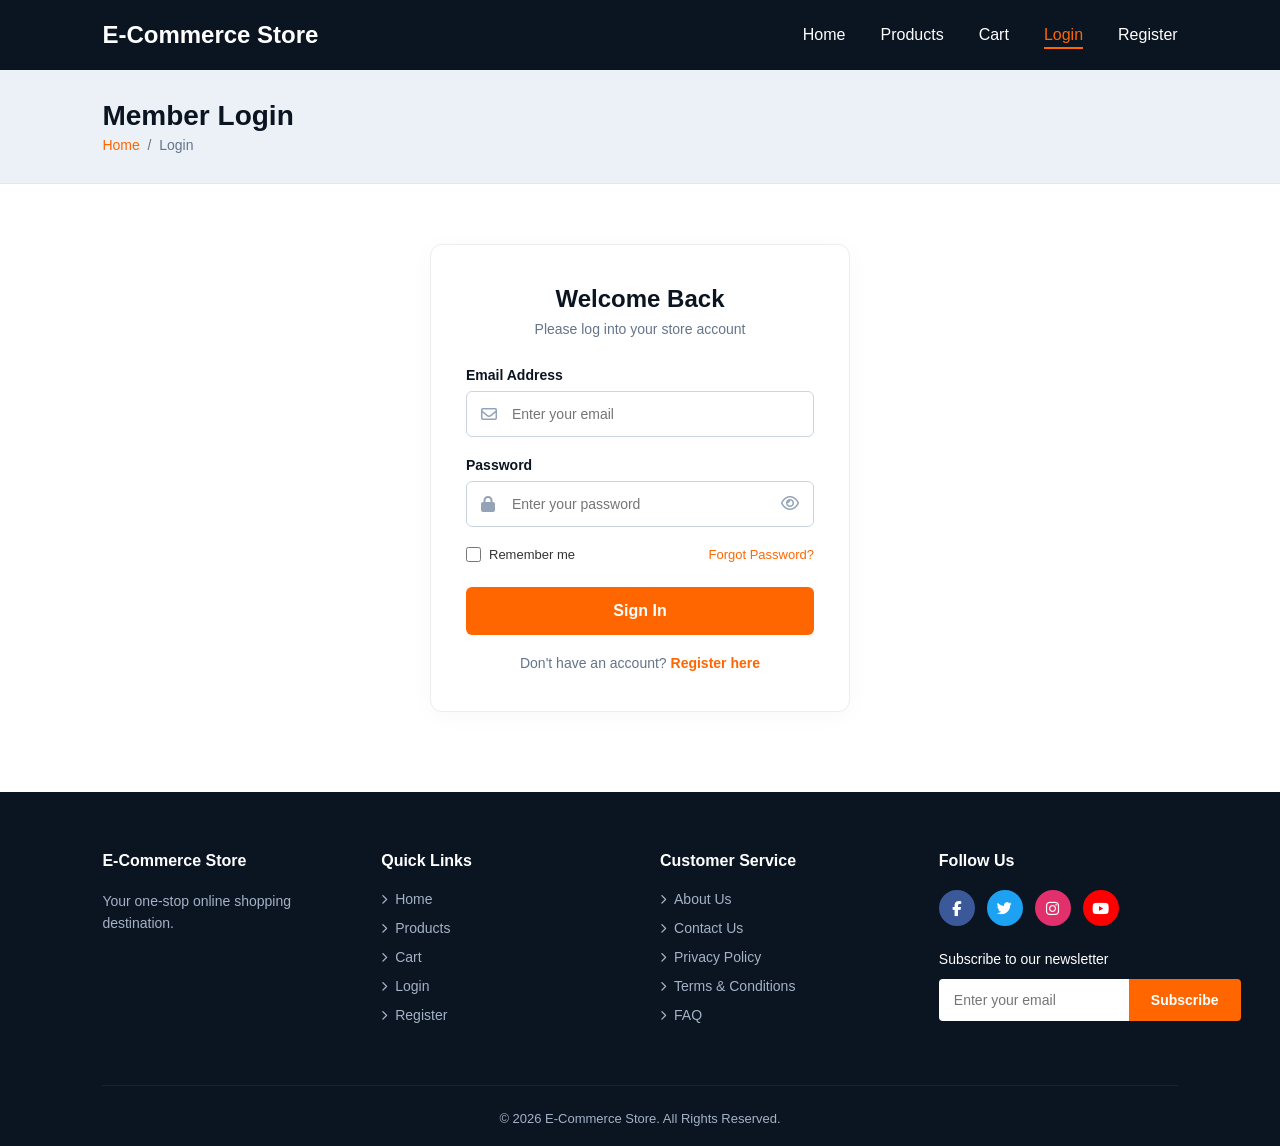
<file: login.html>
<!DOCTYPE html>
<html lang="en">
<head>
    <meta charset="UTF-8">
    <meta name="viewport" content="width=device-width, initial-scale=1.0">
    <title>Account Login - E-Commerce Store</title>
    <!-- Font Awesome for Social Media Icons, Chevron, & Form Fields -->
    <link rel="stylesheet" href="https://cdnjs.cloudflare.com/ajax/libs/font-awesome/6.4.0/css/all.min.css">
    
    <style>
        /* --- Reset & Global Configuration --- */
        * {
            margin: 0;
            padding: 0;
            box-sizing: border-box;
            font-family: Arial, sans-serif;
        }

        body {
            background-color: #ffffff;
            color: #000000;
        }

        .container {
            width: 100%;
            padding-left: 8%;
            padding-right: 8%;
        }

        /* --- Header / Navigation Bar --- */
        .main-header {
            background-color: #0b1421;
            height: 70px;
            display: flex;
            justify-content: space-between;
            align-items: center;
        }

        .main-header .brand-logo {
            color: #ffffff;
            font-size: 24px;
            font-weight: 700;
            text-decoration: none;
        }

        .main-nav ul {
            display: flex;
            list-style: none;
            gap: 35px;
        }

        .main-nav ul li a {
            color: #ffffff;
            text-decoration: none;
            font-size: 16px;
            font-weight: 500;
            padding-bottom: 6px;
            transition: color 0.2s ease;
            position: relative;
        }

        .main-nav ul li a.active-link {
            color: #ff6600;
        }
        
        .main-nav ul li a.active-link::after {
            content: '';
            position: absolute;
            left: 0;
            bottom: 0;
            width: 100%;
            height: 2px;
            background-color: #ff6600;
        }

        .main-nav ul li a:hover:not(.active-link) {
            color: #ff6600;
        }

        /* --- Breadcrumb Sub-Header Banner --- */
        .page-title-bar {
            background-color: #ebf1f6;
            padding-top: 30px;
            padding-bottom: 30px;
            border-bottom: 1px solid #e2e8f0;
        }

        .page-title-bar h1 {
            font-size: 28px;
            color: #0b1421;
            font-weight: 700;
            margin-bottom: 5px;
        }

        .breadcrumb {
            font-size: 14px;
            color: #64748b;
        }

        .breadcrumb a {
            color: #ff6600;
            text-decoration: none;
        }

        /* --- Login Box Content Layout --- */
        .login-wrapper {
            display: flex;
            align-items: center;
            justify-content: center;
            padding-top: 60px;
            padding-bottom: 80px;
            background-color: #ffffff;
        }

        .login-card {
            background: #ffffff;
            width: 100%;
            max-width: 420px;
            border-radius: 12px;
            padding: 40px 35px;
            border: 1px solid #ebedf0;
            box-shadow: 0 4px 25px rgba(0, 0, 0, 0.03);
        }

        .login-card h2 {
            font-size: 24px;
            color: #0b1421;
            font-weight: 700;
            margin-bottom: 8px;
            text-align: center;
        }

        .login-card .subtitle {
            font-size: 14px;
            color: #64748b;
            text-align: center;
            margin-bottom: 30px;
        }

        /* Input Form Elements Grouping */
        .form-group {
            margin-bottom: 20px;
            position: relative;
        }

        .form-group label {
            display: block;
            font-size: 14px;
            font-weight: 600;
            color: #0b1421;
            margin-bottom: 8px;
        }

        .input-icon-wrapper {
            position: relative;
            display: flex;
            align-items: center;
        }

        .input-icon-wrapper i.field-icon {
            position: absolute;
            left: 15px;
            color: #94a3b8;
            font-size: 16px;
        }

        .input-icon-wrapper input {
            width: 100%;
            height: 46px;
            padding: 0 15px 0 45px;
            border: 1px solid #cbd5e1;
            border-radius: 6px;
            font-size: 14px;
            color: #333333;
            outline: none;
            transition: border-color 0.2s ease;
        }

        .input-icon-wrapper input:focus {
            border-color: #ff6600;
        }

        /* Toggle password eye controller rules */
        .toggle-password {
            position: absolute;
            right: 15px;
            color: #94a3b8;
            cursor: pointer;
            font-size: 16px;
            background: none;
            border: none;
            outline: none;
        }

        .toggle-password:hover {
            color: #333333;
        }

        /* Help Options Row layout */
        .form-options {
            display: flex;
            justify-content: space-between;
            align-items: center;
            margin-bottom: 25px;
            font-size: 13px;
        }

        .remember-me {
            display: flex;
            align-items: center;
            cursor: pointer;
            color: #333333;
        }

        .remember-me input {
            margin-right: 8px;
            accent-color: #ff6600;
            width: 15px;
            height: 15px;
            cursor: pointer;
        }

        .forgot-pass-link {
            color: #ff6600;
            text-decoration: none;
            font-weight: 500;
        }

        .forgot-pass-link:hover {
            text-decoration: underline;
        }

        .login-submit-btn {
            background-color: #ff6600;
            color: #ffffff;
            width: 100%;
            height: 48px;
            border: none;
            border-radius: 6px;
            font-size: 16px;
            font-weight: 700;
            cursor: pointer;
            transition: background-color 0.2s ease;
            margin-bottom: 20px;
        }

        .login-submit-btn:hover {
            background-color: #e05b00;
        }

        .register-redirect {
            text-align: center;
            font-size: 14px;
            color: #64748b;
        }

        .register-redirect a {
            color: #ff6600;
            text-decoration: none;
            font-weight: 600;
        }

        .register-redirect a:hover {
            text-decoration: underline;
        }

        /* --- Footer Framework --- */
        .site-footer {
            background-color: #0b1421;
            color: #a3b2c6;
            padding-top: 60px;
            padding-bottom: 20px;
        }

        .footer-columns-wrapper {
            display: flex;
            justify-content: space-between;
            flex-wrap: wrap;
            gap: 40px;
            margin-bottom: 50px;
        }

        .footer-column {
            flex: 1;
            min-width: 220px;
        }

        .footer-column h4 {
            color: #ffffff;
            font-size: 16px;
            font-weight: 700;
            margin-bottom: 20px;
        }

        .footer-column p {
            font-size: 14px;
            line-height: 1.6;
        }

        .footer-column ul {
            list-style: none;
        }

        .footer-column ul li {
            margin-bottom: 12px;
            font-size: 14px;
        }

        .footer-column ul li a {
            color: #a3b2c6;
            text-decoration: none;
            transition: color 0.2s ease;
            display: inline-flex;
            align-items: center;
        }

        .footer-column ul li a:hover {
            color: #ffffff;
        }

        .footer-column ul li a i {
            font-size: 10px;
            margin-right: 8px;
        }

        .social-media-bar {
            display: flex;
            gap: 12px;
            margin-bottom: 25px;
        }

        .social-media-bar a {
            width: 36px;
            height: 36px;
            border-radius: 50%;
            display: flex;
            align-items: center;
            justify-content: center;
            color: #ffffff;
            text-decoration: none;
            font-size: 15px;
            transition: filter 0.2s ease;
        }

        .social-media-bar a:hover {
            filter: brightness(1.2);
        }

        .brand-facebook  { background-color: #3b5998; }
        .brand-twitter   { background-color: #1da1f2; }
        .brand-instagram { background-color: #e1306c; }
        .brand-youtube   { background-color: #ff0000; }

        .newsletter-label {
            font-size: 14px;
            color: #ffffff;
            margin-bottom: 12px;
            display: block;
        }

        .newsletter-form-container {
            display: flex;
            height: 42px;
        }

        .newsletter-form-container input[type="email"] {
            flex: 1;
            border: none;
            border-radius: 4px 0 0 4px;
            padding-left: 15px;
            font-size: 14px;
            outline: none;
            color: #333333;
        }

        .newsletter-form-container button {
            background-color: #ff6600;
            color: #ffffff;
            font-weight: 700;
            border: none;
            padding: 0 22px;
            border-radius: 0 4px 4px 0;
            cursor: pointer;
            font-size: 14px;
            transition: background-color 0.2s ease;
        }

        .newsletter-form-container button:hover {
            background-color: #e05b00;
        }

        .footer-copyright-bar {
            text-align: center;
            border-top: 1px solid rgba(255, 255, 255, 0.06);
            padding-top: 25px;
            font-size: 13px;
            color: #a3b2c6;
        }

        /* --- Media Queries --- */
        @media (max-width: 767px) {
            .main-header {
                flex-direction: column;
                height: auto;
                padding-top: 20px;
                padding-bottom: 20px;
                gap: 15px;
            }
            .main-nav ul {
                gap: 20px;
            }
        }
    </style>
</head>
<body>

    <!-- Top Navigation Header -->
    <header class="main-header container">
        <a href="index.html" class="brand-logo">E-Commerce Store</a>
        <nav class="main-nav">
            <ul>
                <li><a href="index.html">Home</a></li>
                <li><a href="products.html">Products</a></li>
                <li><a href="cart.html">Cart</a></li>
                <li><a href="login.html" class="active-link">Login</a></li>
                <li><a href="#">Register</a></li>
            </ul>
        </nav>
    </header>

    <!-- Sub-Header Title Banner -->
    <section class="page-title-bar container">
        <h1>Member Login</h1>
        <div class="breadcrumb"><a href="index.html">Home</a> &nbsp;/&nbsp; Login</div>
    </section>

    <!-- Main Content Card wrapper -->
    <main class="login-wrapper container">
        <div class="login-card">
            <h2>Welcome Back</h2>
            <p class="subtitle">Please log into your store account</p>
            
            <!-- Login Form -->
            <form id="login-form">
                
                <!-- Email Entry Field -->
                <div class="form-group">
                    <label for="user-email">Email Address</label>
                    <div class="input-icon-wrapper">
                        <i class="fa-regular fa-envelope field-icon"></i>
                        <input type="email" id="user-email" placeholder="Enter your email" required>
                    </div>
                </div>

                <!-- Password Entry Field -->
                <div class="form-group">
                    <label for="user-password">Password</label>
                    <div class="input-icon-wrapper">
                        <i class="fa-solid fa-lock field-icon"></i>
                        <input type="password" id="user-password" placeholder="Enter your password" required>
                        <button type="button" class="toggle-password" id="eye-toggle" onclick="togglePasswordVisibility()">
                            <i class="fa-regular fa-eye" id="eye-icon"></i>
                        </button>
                    </div>
                </div>

                <!-- Options and Help Links row -->
                <div class="form-options">
                    <label class="remember-me">
                        <input type="checkbox"> Remember me
                    </label>
                    <a href="#" class="forgot-pass-link" onclick="alert('Password recovery link sent to your email!');">Forgot Password?</a>
                </div>

                <!-- Submit Button -->
                <button type="submit" class="login-submit-btn">Sign In</button>

                <!-- Registration Forwarder Subtext -->
                <p class="register-redirect">Don't have an account? <a href="#">Register here</a></p>

            </form>
        </div>
    </main>

    <!-- Footer Bar Links and Newsletter Subscriptions -->
    <footer class="site-footer container">
        <div class="footer-columns-wrapper">
            
            <div class="footer-column">
                <h4>E-Commerce Store</h4>
                <p>Your one-stop online shopping destination.</p>
            </div>

            <div class="footer-column">
                <h4>Quick Links</h4>
                <ul>
                    <li><a href="index.html"><i class="fa-solid fa-chevron-right"></i> Home</a></li>
                    <li><a href="products.html"><i class="fa-solid fa-chevron-right"></i> Products</a></li>
                    <li><a href="cart.html"><i class="fa-solid fa-chevron-right"></i> Cart</a></li>
                    <li><a href="login.html"><i class="fa-solid fa-chevron-right"></i> Login</a></li>
                    <li><a href="#"><i class="fa-solid fa-chevron-right"></i> Register</a></li>
                </ul>
            </div>

            <div class="footer-column">
                <h4>Customer Service</h4>
                <ul>
                    <li><a href="#"><i class="fa-solid fa-chevron-right"></i> About Us</a></li>
                    <li><a href="#"><i class="fa-solid fa-chevron-right"></i> Contact Us</a></li>
                    <li><a href="#"><i class="fa-solid fa-chevron-right"></i> Privacy Policy</a></li>
                    <li><a href="#"><i class="fa-solid fa-chevron-right"></i> Terms & Conditions</a></li>
                    <li><a href="#"><i class="fa-solid fa-chevron-right"></i> FAQ</a></li>
                </ul>
            </div>

            <div class="footer-column">
                <h4>Follow Us</h4>
                <div class="social-media-bar">
                    <a href="#" class="brand-facebook"><i class="fa-brands fa-facebook-f"></i></a>
                    <a href="#" class="brand-twitter"><i class="fa-brands fa-twitter"></i></a>
                    <a href="#" class="brand-instagram"><i class="fa-brands fa-instagram"></i></a>
                    <a href="#" class="brand-youtube"><i class="fa-brands fa-youtube"></i></a>
                </div>
                <label class="newsletter-label">Subscribe to our newsletter</label>
                <form class="newsletter-form-container" onsubmit="event.preventDefault(); alert('Thank you for subscribing!');">
                    <input type="email" placeholder="Enter your email" required>
                    <button type="submit">Subscribe</button>
                </form>
            </div>

        </div>

        <div class="footer-copyright-bar">
            &copy; 2026 E-Commerce Store. All Rights Reserved.
        </div>
    </footer>

    <!-- JavaScript For Password Toggle and Direct Redirect Logic -->
    <script>
        // Password Visibility Toggle
        function togglePasswordVisibility() {
            const passwordInput = document.getElementById('user-password');
            const eyeIcon = document.getElementById('eye-icon');

            if (passwordInput.type === 'password') {
                passwordInput.type = 'text';
                eyeIcon.classList.remove('fa-eye');
                eyeIcon.classList.add('fa-eye-slash');
            } else {
                passwordInput.type = 'password';
                eyeIcon.classList.remove('fa-eye-slash');
                eyeIcon.classList.add('fa-eye');
            }
        }

        // Direct Redirect Logic (ఎలాంటి కండిషన్స్ లేకుండా హోమ్ పేజీకి వెళ్తుంది)
        document.getElementById('login-form').addEventListener('submit', function(event) {
            event.preventDefault(); // పేజీ రీలోడ్ అవ్వకుండా ఆపుతుంది
            
            // అలర్ట్ మెసేజ్ చూపిస్తుంది
            alert('Login Successful! Redirecting to Home Page...');
            
            // నేరుగా మెయిన్ పేజీ (index.html) కి రీడైరెక్ట్ అవుతుంది
            window.location.href = 'index.html'; 
        });
    </script>
</body>
</html>
</file>
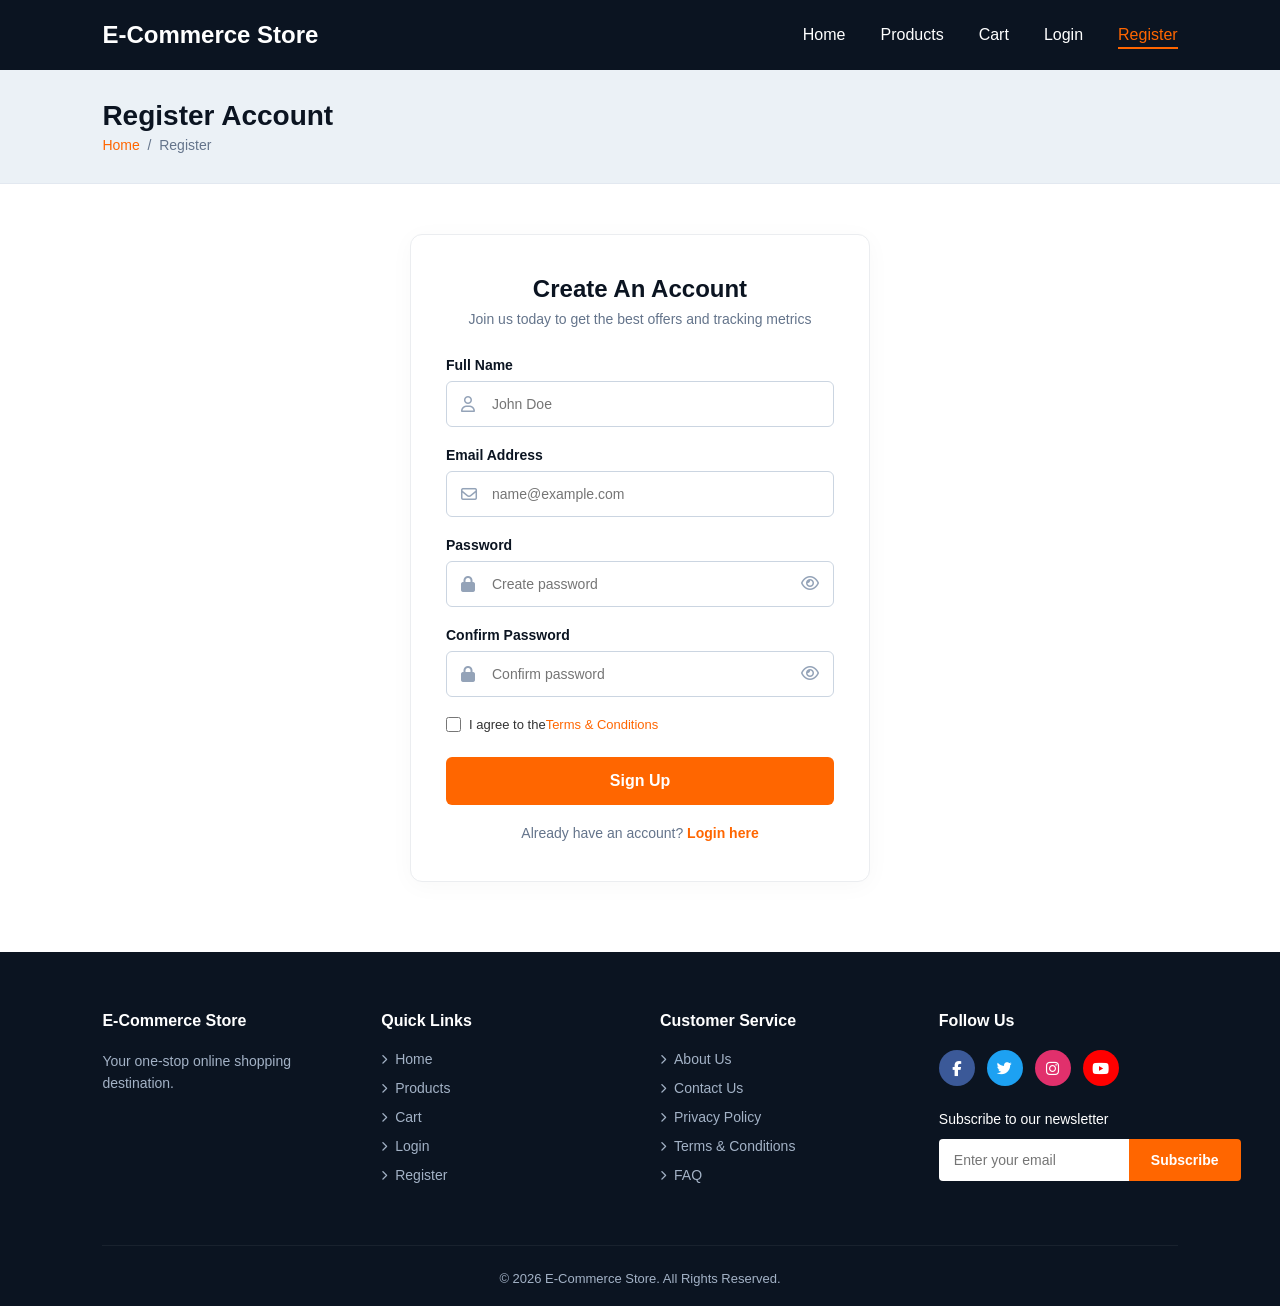
<file: register.html>
<!DOCTYPE html>
<html lang="en">
<head>
    <meta charset="UTF-8">
    <meta name="viewport" content="width=device-width, initial-scale=1.0">
    <title>Create Account - E-Commerce Store</title>
    <!-- Font Awesome for Social Media Icons, Chevron, & Form Fields -->
    <link rel="stylesheet" href="https://cdnjs.cloudflare.com/ajax/libs/font-awesome/6.4.0/css/all.min.css">
    
    <style>
        /* --- Reset & Global Configuration --- */
        * {
            margin: 0;
            padding: 0;
            box-sizing: border-box;
            font-family: Arial, sans-serif;
        }

        body {
            background-color: #ffffff;
            color: #000000;
        }

        .container {
            width: 100%;
            padding-left: 8%;
            padding-right: 8%;
        }

        /* --- Header / Navigation Bar --- */
        .main-header {
            background-color: #0b1421;
            height: 70px;
            display: flex;
            justify-content: space-between;
            align-items: center;
        }

        .main-header .brand-logo {
            color: #ffffff;
            font-size: 24px;
            font-weight: 700;
            text-decoration: none;
        }

        .main-nav ul {
            display: flex;
            list-style: none;
            gap: 35px;
        }

        .main-nav ul li a {
            color: #ffffff;
            text-decoration: none;
            font-size: 16px;
            font-weight: 500;
            padding-bottom: 6px;
            transition: color 0.2s ease;
            position: relative;
        }

        .main-nav ul li a.active-link {
            color: #ff6600;
        }
        
        .main-nav ul li a.active-link::after {
            content: '';
            position: absolute;
            left: 0;
            bottom: 0;
            width: 100%;
            height: 2px;
            background-color: #ff6600;
        }

        .main-nav ul li a:hover:not(.active-link) {
            color: #ff6600;
        }

        /* --- Breadcrumb Sub-Header Banner --- */
        .page-title-bar {
            background-color: #ebf1f6;
            padding-top: 30px;
            padding-bottom: 30px;
            border-bottom: 1px solid #e2e8f0;
        }

        .page-title-bar h1 {
            font-size: 28px;
            color: #0b1421;
            font-weight: 700;
            margin-bottom: 5px;
        }

        .breadcrumb {
            font-size: 14px;
            color: #64748b;
        }

        .breadcrumb a {
            color: #ff6600;
            text-decoration: none;
        }

        /* --- Register Box Content Layout --- */
        .register-wrapper {
            display: flex;
            align-items: center;
            justify-content: center;
            padding-top: 50px;
            padding-bottom: 70px;
            background-color: #ffffff;
        }

        .register-card {
            background: #ffffff;
            width: 100%;
            max-width: 460px;
            border-radius: 12px;
            padding: 40px 35px;
            border: 1px solid #ebedf0;
            box-shadow: 0 4px 25px rgba(0, 0, 0, 0.03);
        }

        .register-card h2 {
            font-size: 24px;
            color: #0b1421;
            font-weight: 700;
            margin-bottom: 8px;
            text-align: center;
        }

        .register-card .subtitle {
            font-size: 14px;
            color: #64748b;
            text-align: center;
            margin-bottom: 30px;
        }

        /* Input Form Elements Grouping */
        .form-group {
            margin-bottom: 20px;
            position: relative;
        }

        .form-group label {
            display: block;
            font-size: 14px;
            font-weight: 600;
            color: #0b1421;
            margin-bottom: 8px;
        }

        .input-icon-wrapper {
            position: relative;
            display: flex;
            align-items: center;
        }

        .input-icon-wrapper i.field-icon {
            position: absolute;
            left: 15px;
            color: #94a3b8;
            font-size: 16px;
        }

        .input-icon-wrapper input {
            width: 100%;
            height: 46px;
            padding: 0 15px 0 45px;
            border: 1px solid #cbd5e1;
            border-radius: 6px;
            font-size: 14px;
            color: #333333;
            outline: none;
            transition: border-color 0.2s ease;
        }

        .input-icon-wrapper input:focus {
            border-color: #ff6600;
        }

        .toggle-password {
            position: absolute;
            right: 15px;
            color: #94a3b8;
            cursor: pointer;
            font-size: 16px;
            background: none;
            border: none;
            outline: none;
        }

        .toggle-password:hover {
            color: #333333;
        }

        /* Error message styling */
        .error-message {
            color: #ef4444;
            font-size: 13px;
            margin-bottom: 15px;
            text-align: center;
            display: none;
        }

        /* Terms and conditions checkbox row layout */
        .terms-condition {
            display: flex;
            align-items: center;
            margin-bottom: 25px;
            font-size: 13px;
            color: #333333;
            cursor: pointer;
        }

        .terms-condition input {
            margin-right: 8px;
            accent-color: #ff6600;
            width: 15px;
            height: 15px;
            cursor: pointer;
        }

        .terms-condition a {
            color: #ff6600;
            text-decoration: none;
        }

        .terms-condition a:hover {
            text-decoration: underline;
        }

        .register-submit-btn {
            background-color: #ff6600;
            color: #ffffff;
            width: 100%;
            height: 48px;
            border: none;
            border-radius: 6px;
            font-size: 16px;
            font-weight: 700;
            cursor: pointer;
            transition: background-color 0.2s ease;
            margin-bottom: 20px;
        }

        .register-submit-btn:hover {
            background-color: #e05b00;
        }

        .login-redirect {
            text-align: center;
            font-size: 14px;
            color: #64748b;
        }

        .login-redirect a {
            color: #ff6600;
            text-decoration: none;
            font-weight: 600;
        }

        .login-redirect a:hover {
            text-decoration: underline;
        }

        /* --- Footer Framework --- */
        .site-footer {
            background-color: #0b1421;
            color: #a3b2c6;
            padding-top: 60px;
            padding-bottom: 20px;
        }

        .footer-columns-wrapper {
            display: flex;
            justify-content: space-between;
            flex-wrap: wrap;
            gap: 40px;
            margin-bottom: 50px;
        }

        .footer-column {
            flex: 1;
            min-width: 220px;
        }

        .footer-column h4 {
            color: #ffffff;
            font-size: 16px;
            font-weight: 700;
            margin-bottom: 20px;
        }

        .footer-column p {
            font-size: 14px;
            line-height: 1.6;
        }

        .footer-column ul {
            list-style: none;
        }

        .footer-column ul li {
            margin-bottom: 12px;
            font-size: 14px;
        }

        .footer-column ul li a {
            color: #a3b2c6;
            text-decoration: none;
            transition: color 0.2s ease;
            display: inline-flex;
            align-items: center;
        }

        .footer-column ul li a:hover {
            color: #ffffff;
        }

        .footer-column ul li a i {
            font-size: 10px;
            margin-right: 8px;
        }

        .social-media-bar {
            display: flex;
            gap: 12px;
            margin-bottom: 25px;
        }

        .social-media-bar a {
            width: 36px;
            height: 36px;
            border-radius: 50%;
            display: flex;
            align-items: center;
            justify-content: center;
            color: #ffffff;
            text-decoration: none;
            font-size: 15px;
            transition: filter 0.2s ease;
        }

        .social-media-bar a:hover {
            filter: brightness(1.2);
        }

        .brand-facebook  { background-color: #3b5998; }
        .brand-twitter   { background-color: #1da1f2; }
        .brand-instagram { background-color: #e1306c; }
        .brand-youtube   { background-color: #ff0000; }

        .newsletter-label {
            font-size: 14px;
            color: #ffffff;
            margin-bottom: 12px;
            display: block;
        }

        .newsletter-form-container {
            display: flex;
            height: 42px;
        }

        .newsletter-form-container input[type="email"] {
            flex: 1;
            border: none;
            border-radius: 4px 0 0 4px;
            padding-left: 15px;
            font-size: 14px;
            outline: none;
            color: #333333;
        }

        .newsletter-form-container button {
            background-color: #ff6600;
            color: #ffffff;
            font-weight: 700;
            border: none;
            padding: 0 22px;
            border-radius: 0 4px 4px 0;
            cursor: pointer;
            font-size: 14px;
            transition: background-color 0.2s ease;
        }

        .newsletter-form-container button:hover {
            background-color: #e05b00;
        }

        .footer-copyright-bar {
            text-align: center;
            border-top: 1px solid rgba(255, 255, 255, 0.06);
            padding-top: 25px;
            font-size: 13px;
            color: #a3b2c6;
        }

        /* --- Media Queries --- */
        @media (max-width: 767px) {
            .main-header {
                flex-direction: column;
                height: auto;
                padding-top: 20px;
                padding-bottom: 20px;
                gap: 15px;
            }
            .main-nav ul {
                gap: 20px;
            }
        }
    </style>
</head>
<body>

    <!-- Top Navigation Header -->
    <header class="main-header container">
        <a href="index.html" class="brand-logo">E-Commerce Store</a>
        <nav class="main-nav">
            <ul>
                <li><a href="index.html">Home</a></li>
                <li><a href="products.html">Products</a></li>
                <li><a href="cart.html">Cart</a></li>
                <li><a href="login.html">Login</a></li>
                <li><a href="register.html" class="active-link">Register</a></li>
            </ul>
        </nav>
    </header>

    <!-- Sub-Header Title Banner -->
    <section class="page-title-bar container">
        <h1>Register Account</h1>
        <div class="breadcrumb"><a href="index.html">Home</a> &nbsp;/&nbsp; Register</div>
    </section>

    <!-- Main Content Card wrapper -->
    <main class="register-wrapper container">
        <div class="register-card">
            <h2>Create An Account</h2>
            <p class="subtitle">Join us today to get the best offers and tracking metrics</p>
            
            <!-- Error Message Box -->
            <div class="error-message" id="error-box">Passwords do not match!</div>
            
            <!-- Registration Form -->
            <form id="register-form">
                
                <!-- Full Name Field -->
                <div class="form-group">
                    <label for="user-name">Full Name</label>
                    <div class="input-icon-wrapper">
                        <i class="fa-regular fa-user field-icon"></i>
                        <input type="text" id="user-name" placeholder="John Doe" required>
                    </div>
                </div>

                <!-- Email Entry Field -->
                <div class="form-group">
                    <label for="user-email">Email Address</label>
                    <div class="input-icon-wrapper">
                        <i class="fa-regular fa-envelope field-icon"></i>
                        <input type="email" id="user-email" placeholder="name@example.com" required>
                    </div>
                </div>

                <!-- Password Entry Field -->
                <div class="form-group">
                    <label for="user-password">Password</label>
                    <div class="input-icon-wrapper">
                        <i class="fa-solid fa-lock field-icon"></i>
                        <input type="password" id="user-password" placeholder="Create password" required>
                        <button type="button" class="toggle-password" onclick="togglePassword('user-password', 'eye-icon-1')">
                            <i class="fa-regular fa-eye" id="eye-icon-1"></i>
                        </button>
                    </div>
                </div>

                <!-- Confirm Password Entry Field -->
                <div class="form-group">
                    <label for="confirm-password">Confirm Password</label>
                    <div class="input-icon-wrapper">
                        <i class="fa-solid fa-lock field-icon"></i>
                        <input type="password" id="confirm-password" placeholder="Confirm password" required>
                        <button type="button" class="toggle-password" onclick="togglePassword('confirm-password', 'eye-icon-2')">
                            <i class="fa-regular fa-eye" id="eye-icon-2"></i>
                        </button>
                    </div>
                </div>

                <!-- Terms checkbox selection row -->
                <label class="terms-condition">
                    <input type="checkbox" required> I agree to the <a href="#">Terms & Conditions</a>
                </label>

                <!-- Submit Button -->
                <button type="submit" class="register-submit-btn">Sign Up</button>

                <!-- Login Forwarder Subtext -->
                <p class="login-redirect">Already have an account? <a href="login.html">Login here</a></p>

            </form>
        </div>
    </main>

    <!-- Footer Bar Links and Newsletter Subscriptions -->
    <footer class="site-footer container">
        <div class="footer-columns-wrapper">
            
            <div class="footer-column">
                <h4>E-Commerce Store</h4>
                <p>Your one-stop online shopping destination.</p>
            </div>

            <div class="footer-column">
                <h4>Quick Links</h4>
                <ul>
                    <li><a href="index.html"><i class="fa-solid fa-chevron-right"></i> Home</a></li>
                    <li><a href="products.html"><i class="fa-solid fa-chevron-right"></i> Products</a></li>
                    <li><a href="cart.html"><i class="fa-solid fa-chevron-right"></i> Cart</a></li>
                    <li><a href="login.html"><i class="fa-solid fa-chevron-right"></i> Login</a></li>
                    <li><a href="register.html"><i class="fa-solid fa-chevron-right"></i> Register</a></li>
                </ul>
            </div>

            <div class="footer-column">
                <h4>Customer Service</h4>
                <ul>
                    <li><a href="#"><i class="fa-solid fa-chevron-right"></i> About Us</a></li>
                    <li><a href="#"><i class="fa-solid fa-chevron-right"></i> Contact Us</a></li>
                    <li><a href="#"><i class="fa-solid fa-chevron-right"></i> Privacy Policy</a></li>
                    <li><a href="#"><i class="fa-solid fa-chevron-right"></i> Terms & Conditions</a></li>
                    <li><a href="#"><i class="fa-solid fa-chevron-right"></i> FAQ</a></li>
                </ul>
            </div>

            <div class="footer-column">
                <h4>Follow Us</h4>
                <div class="social-media-bar">
                    <a href="#" class="brand-facebook"><i class="fa-brands fa-facebook-f"></i></a>
                    <a href="#" class="brand-twitter"><i class="fa-brands fa-twitter"></i></a>
                    <a href="#" class="brand-instagram"><i class="fa-brands fa-instagram"></i></a>
                    <a href="#" class="brand-youtube"><i class="fa-brands fa-youtube"></i></a>
                </div>
                <label class="newsletter-label">Subscribe to our newsletter</label>
                <form class="newsletter-form-container" onsubmit="event.preventDefault(); alert('Thank you for subscribing!');">
                    <input type="email" placeholder="Enter your email" required>
                    <button type="submit">Subscribe</button>
                </form>
            </div>

        </div>

        <div class="footer-copyright-bar">
            &copy; 2026 E-Commerce Store. All Rights Reserved.
        </div>
    </footer>

    <!-- JavaScript For Password Validation and Direct Redirect Logic -->
    <script>
        // Password Visibility Toggle Logic
        function togglePassword(inputId, eyeId) {
            const passwordInput = document.getElementById(inputId);
            const eyeIcon = document.getElementById(eyeId);

            if (passwordInput.type === 'password') {
                passwordInput.type = 'text';
                eyeIcon.classList.remove('fa-eye');
                eyeIcon.classList.add('fa-eye-slash');
            } else {
                passwordInput.type = 'password';
                eyeIcon.classList.remove('fa-eye-slash');
                eyeIcon.classList.add('fa-eye');
            }
        }

        // Registration form submission validation & redirection
        document.getElementById('register-form').addEventListener('submit', function(event) {
            event.preventDefault(); // Stop default form refreshing page refresh layout

            const password = document.getElementById('user-password').value;
            const confirmPassword = document.getElementById('confirm-password').value;
            const errorBox = document.getElementById('error-box');

            // Check if passwords match perfectly
            if (password !== confirmPassword) {
                errorBox.style.display = "block"; // Show match mismatch warning error box
                return;
            }

            errorBox.style.display = "none";
            alert('Registration Successful! Redirecting to the Login Page...');
            
            // Redirects to your login page smoothly
            window.location.href = 'login.html';
        });
    </script>
</body>
</html>
</file>
